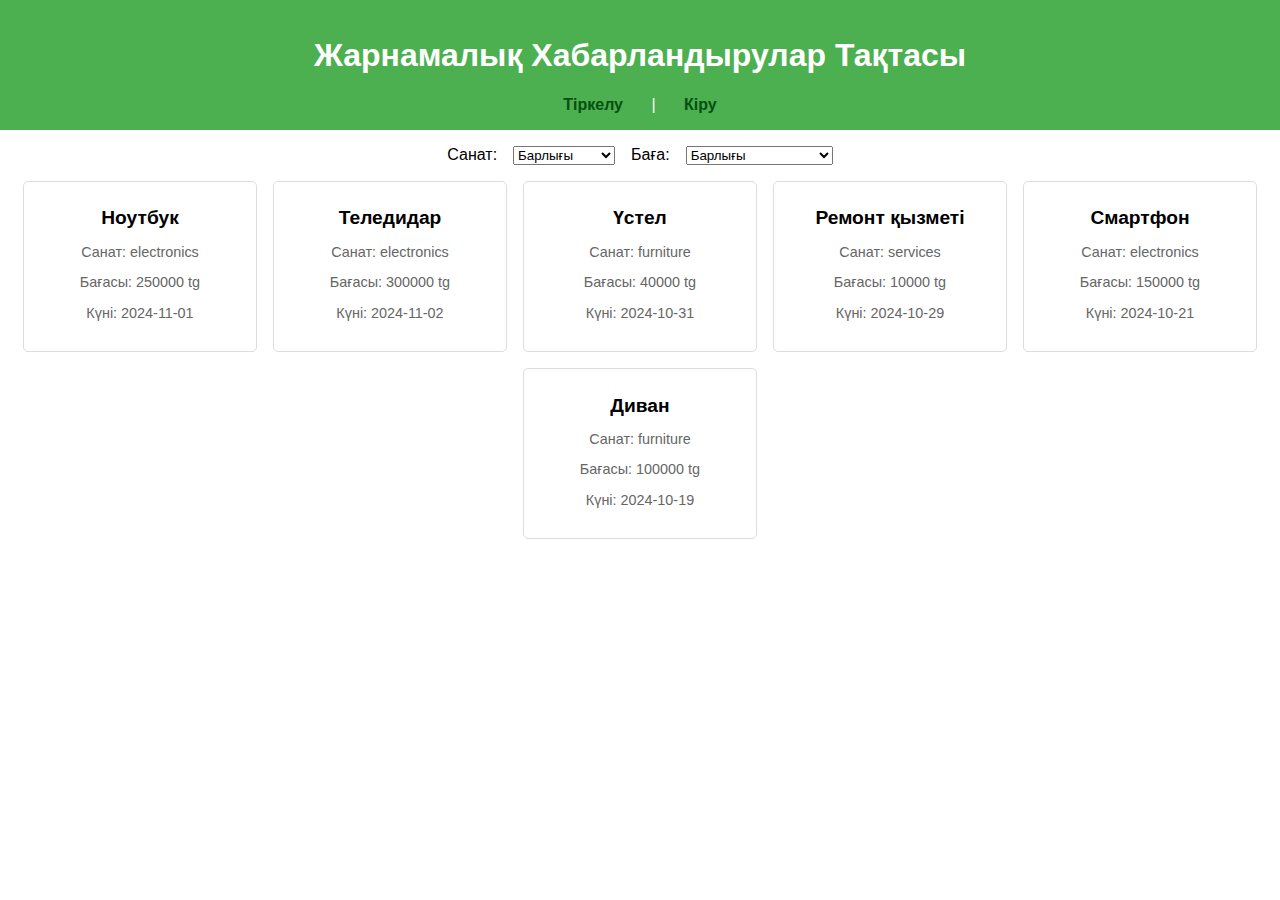
<file: index.html>
<!DOCTYPE html>
<html lang="kk">
<head>
    <meta charset="UTF-8">
    <meta name="viewport" content="width=device-width, initial-scale=1.0">
    <title>Жарнамалық Хабарландырулар Тақтасы</title>
    <link rel="stylesheet" href="stylesmain.css">
</head>
<body>
    <header>
        <h1>Жарнамалық Хабарландырулар Тақтасы</h1>
        <nav>
            <a href="register.html">Тіркелу</a> | 
            <a href="login.html">Кіру</a>
        </nav>
    </header>

    <section class="filters">
        <label for="category">Санат:</label>
        <select id="category">
            <option value="all">Барлығы</option>
            <option value="electronics">Электроника</option>
            <option value="furniture">Жиһаз</option>
            <option value="services">Қызметтер</option>
        </select>

        <label for="price">Баға:</label>
        <select id="price">
            <option value="all">Барлығы</option>
            <option value="low">Төменнен жоғарыға</option>
            <option value="high">Жоғарыдан төменге</option>
        </select>
    </section>

    <section id="listings">
        <!-- Жарнамалар осы жерде пайда болады -->
    </section>

    <script src="scriptsmain.js"></script>
</body>
</html>
</file>
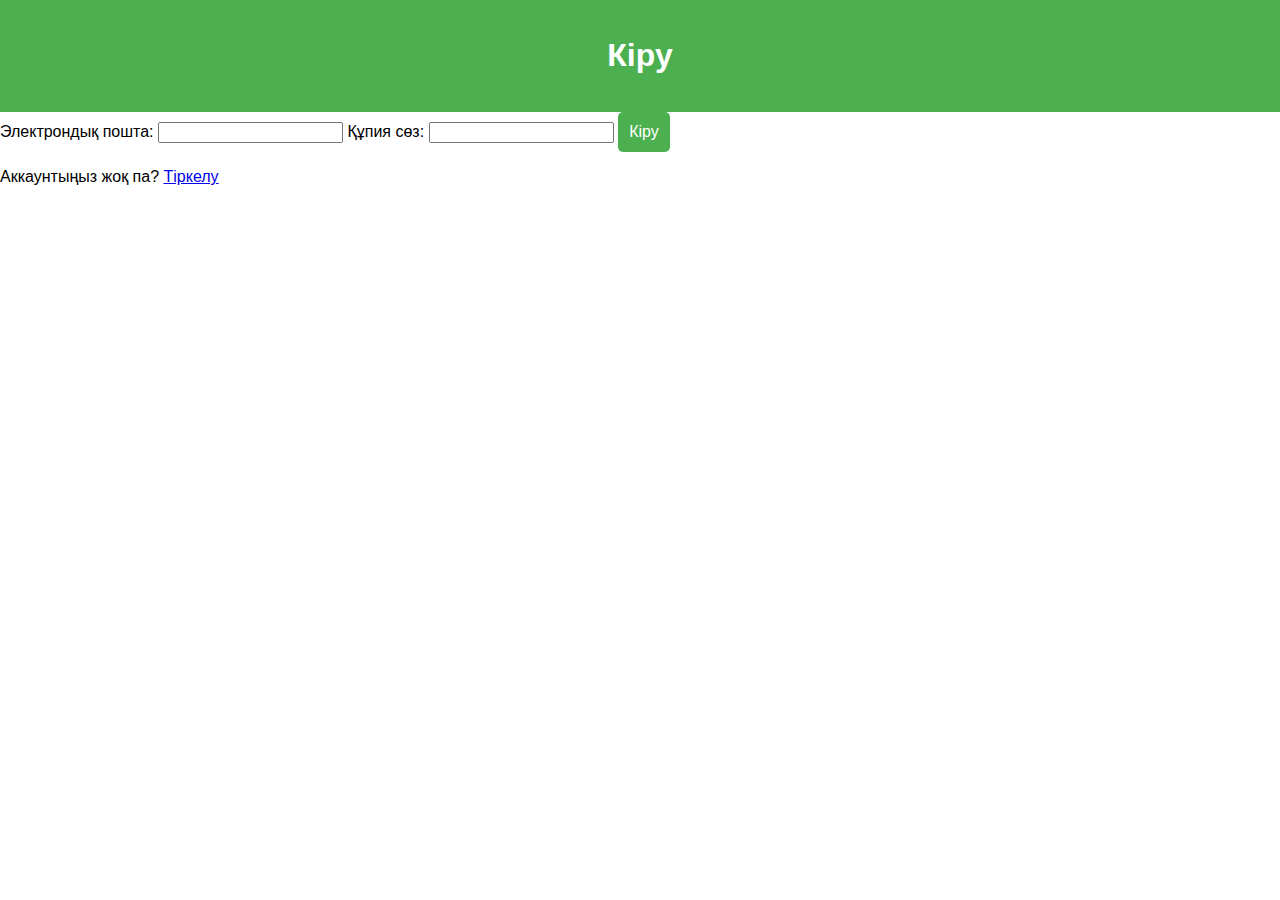
<file: login.html>
<!DOCTYPE html>
<html lang="kk">
<head>
    <meta charset="UTF-8">
    <meta name="viewport" content="width=device-width, initial-scale=1.0">
    <title>Кіру</title>
    <link rel="stylesheet" href="stylesmain.css">
</head>
<body>
    <header>
        <h1>Кіру</h1>
    </header>

    <section class="form-container">
        <form id="loginForm">
            <label for="email">Электрондық пошта:</label>
            <input type="email" id="email" name="email" required>

            <label for="password">Құпия сөз:</label>
            <input type="password" id="password" name="password" required>

            <button type="submit">Кіру</button>
        </form>
    </section>

    <p>Аккаунтыңыз жоқ па? <a href="register.html">Тіркелу</a></p>
</body>
</html>
</file>
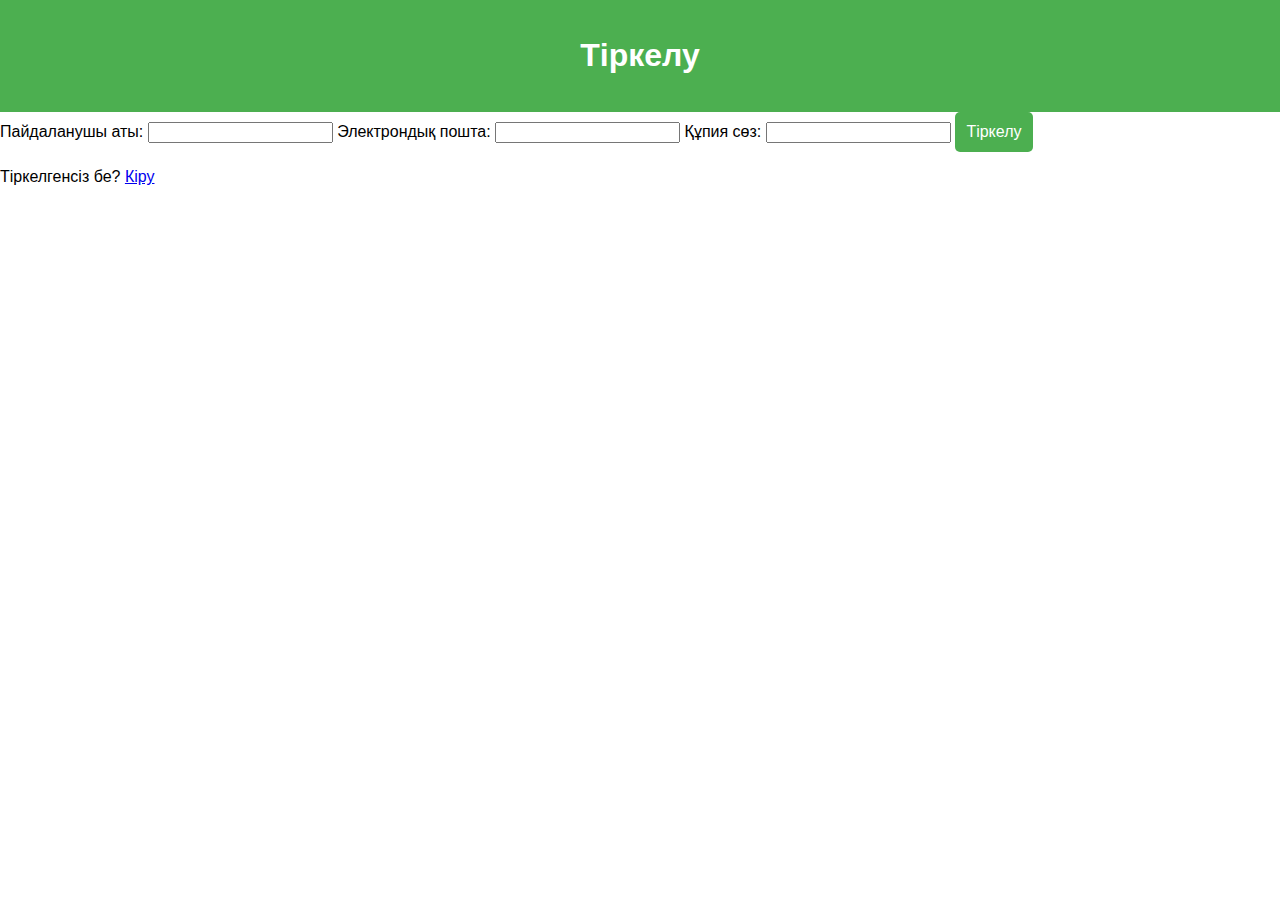
<file: register.html>
<!DOCTYPE html>
<html lang="kk">
<head>
    <meta charset="UTF-8">
    <meta name="viewport" content="width=device-width, initial-scale=1.0">
    <title>Тіркелу</title>
    <link rel="stylesheet" href="stylesmain.css">
</head>
<body>
    <header>
        <h1>Тіркелу</h1>
    </header>

    <section class="form-container">
        <form id="registerForm">
            <label for="username">Пайдаланушы аты:</label>
            <input type="text" id="username" name="username" required>

            <label for="email">Электрондық пошта:</label>
            <input type="email" id="email" name="email" required>

            <label for="password">Құпия сөз:</label>
            <input type="password" id="password" name="password" required>

            <button type="submit">Тіркелу</button>
        </form>
    </section>

    <p>Тіркелгенсіз бе? <a href="login.html">Кіру</a></p>
</body>
</html>
</file>
<file: stylesmain.css>
body {
    font-family: Arial, sans-serif;
    margin: 0;
    padding: 0;
}

header {
    background-color: #4CAF50;
    color: white;
    padding: 1em;
    text-align: center;
}

.filters {
    display: flex;
    justify-content: center;
    gap: 1em;
    margin-top: 1em;
}

#listings {
    display: flex;
    flex-wrap: wrap;
    gap: 1em;
    padding: 1em;
    justify-content: center;
}

.listing-card {
    border: 1px solid #ddd;
    border-radius: 5px;
    width: 200px;
    padding: 1em;
    text-align: center;
}

.listing-card h2 {
    font-size: 1.2em;
    margin: 0.5em 0;
}

.listing-card p {
    color: #666;
    font-size: 0.9em;
}
/* Жоғарғы навигациядағы сілтемелер */
nav a {
    color: rgb(4, 80, 18);
    text-decoration: none;
    padding: 0.5em 1em;
    border-radius: 5px;
    background-color: #4CAF50;
    margin: 0 0.5em;
    font-weight: bold;
}

nav a:hover {
    background-color: #45a049;
}

/* Тіркелу және кіру беттеріндегі батырмалар */
button {
    background-color: #4CAF50;
    color: white;
    padding: 0.7em;
    border: none;
    border-radius: 5px;
    cursor: pointer;
    font-size: 1em;
}

button:hover {
    background-color: #45a049;
}
</file>
